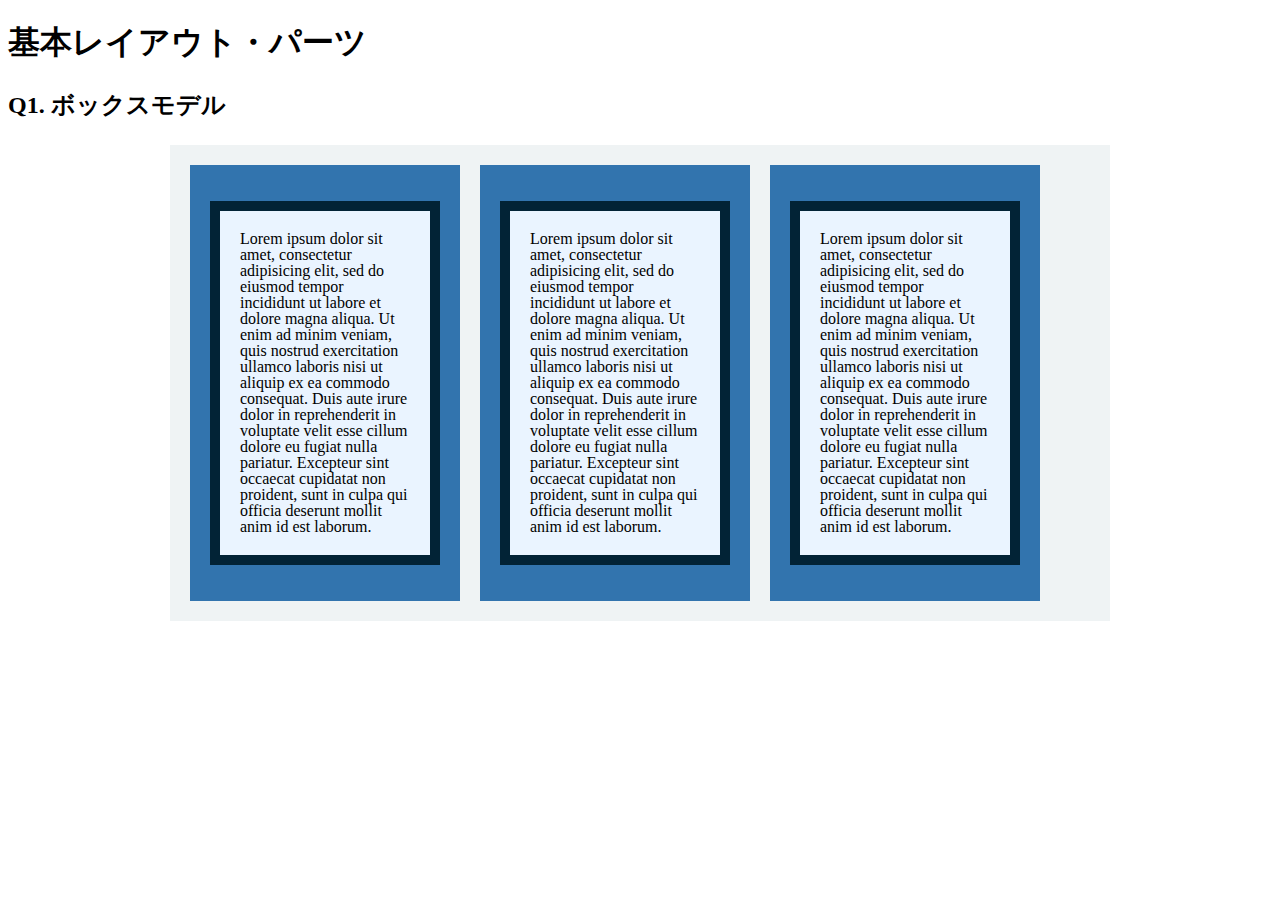
<file: layout_parts/q1/index.html>
<!DOCTYPE html>
<html>
  <head>
    <meta charset="utf-8">
    <meta http-equiv="X-UA-Compatible" content="IE=edge">
    <meta name="viewport" content="width=device-width, initial-scale=1.0, maximum-scale=1.0, user-scalable=no">
    <meta name="format-detection" content="telephone=no">
    <title>基本レイアウト・パーツ</title>
    <link rel="stylesheet" href="http://gizumo-inc.github.io/sample/front-lesson/layout_parts_new/assets/css/reset.css">
    <link rel="stylesheet" href="http://gizumo-inc.github.io/sample/front-lesson/layout_parts_new/assets/css/base.css">
    <link rel="stylesheet" href="css/style.css">
  </head>
  <body>
    <div class="wrapper">
      <h1 class="title">基本レイアウト・パーツ</h1>
      <h2 class="headline">
        <p class="headline__text">Q1. ボックスモデル</p>
      </h2>
      <div class="box">
        <!--
            このQ1のみ「answer」フォルダがあり、そこにQ1でのHTML/CSSの説明が書いてあります。
            その「index.html」をブラウザとテキストエディタで開き、参考にしてみてください。

             この問題はmarginとpaddingとborderをうまく使ってボックスを配置する問題です。
             レイアウトとしては、1つの大きなボックスの中に3つのボックスが横並びになっていて、
             さらにその3つのボックスの中にそれぞれ1つずつボックスが入っている形になっています。
             3つのボックスはfloatで横並びにしているので、clearfixでの解除も忘れないようにしてください。

             ■この問題で使う大事なプロパティ
             ・margin
             ・padding
             ・border
             ・float
        -->
        <!-- 回答はクラスq1の要素の中に書いてね -->
        <!-- すでについてるクラスにはstyleを指定しない。styleをつける場合は自分で新たにクラスをつけること -->
        <div class="q1 lg_box clearfix">
          <div class="sm_box">
              <p class="text_content">
                Lorem ipsum dolor sit amet, consectetur adipisicing elit, sed do eiusmod tempor incididunt ut labore et dolore magna aliqua. Ut enim ad minim veniam, quis nostrud exercitation ullamco laboris nisi ut aliquip ex ea commodo consequat. Duis aute irure dolor in reprehenderit in voluptate velit esse cillum dolore eu fugiat nulla pariatur. Excepteur sint occaecat cupidatat non proident, sunt in culpa qui officia deserunt mollit anim id est laborum.
              </p>
          </div>
          <div class="sm_box">
              <p class="text_content">
                Lorem ipsum dolor sit amet, consectetur adipisicing elit, sed do eiusmod tempor incididunt ut labore et dolore magna aliqua. Ut enim ad minim veniam, quis nostrud exercitation ullamco laboris nisi ut aliquip ex ea commodo consequat. Duis aute irure dolor in reprehenderit in voluptate velit esse cillum dolore eu fugiat nulla pariatur. Excepteur sint occaecat cupidatat non proident, sunt in culpa qui officia deserunt mollit anim id est laborum.
              </p>
          </div>
          <div class="sm_box">
              <p class="text_content">
                Lorem ipsum dolor sit amet, consectetur adipisicing elit, sed do eiusmod tempor incididunt ut labore et dolore magna aliqua. Ut enim ad minim veniam, quis nostrud exercitation ullamco laboris nisi ut aliquip ex ea commodo consequat. Duis aute irure dolor in reprehenderit in voluptate velit esse cillum dolore eu fugiat nulla pariatur. Excepteur sint occaecat cupidatat non proident, sunt in culpa qui officia deserunt mollit anim id est laborum.
              </p>
          </div>
        </div>
        <!-- 回答はクラスq1の要素の中に書いてね -->
      </div>
    </div>
  </body>
</html>
</file>
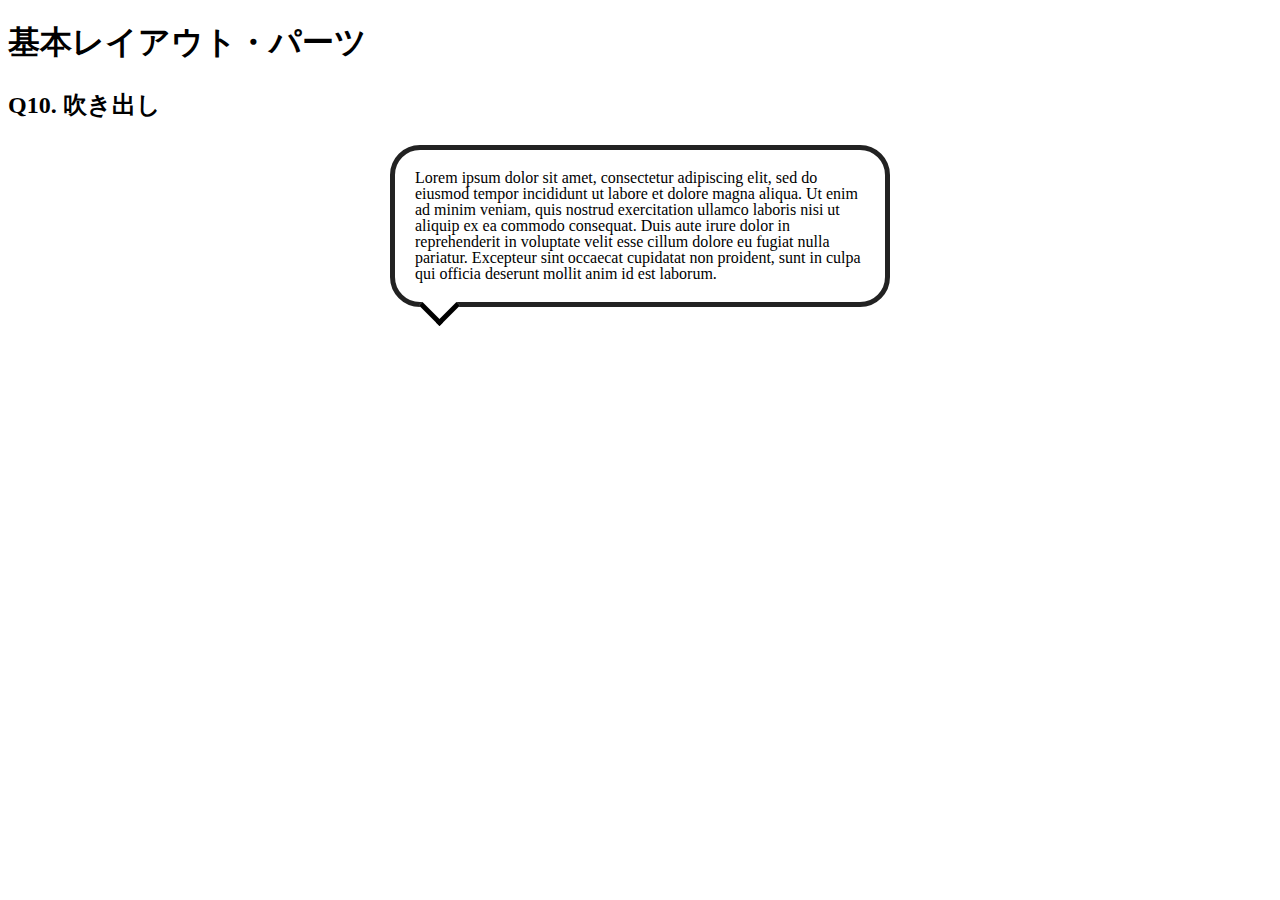
<file: layout_parts/q10/index.html>
<!DOCTYPE html>
<html>
  <head>
    <meta charset="utf-8">
    <meta http-equiv="X-UA-Compatible" content="IE=edge">
    <meta name="viewport" content="width=device-width, initial-scale=1.0, maximum-scale=1.0, user-scalable=no">
    <meta name="format-detection" content="telephone=no">
    <title>基本レイアウト・パーツ</title>
    <link rel="stylesheet" href="http://gizumo-inc.github.io/sample/front-lesson/layout_parts_new/assets/css/reset.css">
    <link rel="stylesheet" href="http://gizumo-inc.github.io/sample/front-lesson/layout_parts_new/assets/css/base.css">
    <link rel="stylesheet" href="css/style.css">
  </head>
  <body>
    <div class="wrapper">
      <h1 class="title">基本レイアウト・パーツ</h1>
      <h2 class="headline">
        <p class="headline__text">Q10. 吹き出し</p>
      </h2>
      <div class="box">
        <!--
             吹き出しというのもwebサイトにおいてよく使われるパーツです。
             これもCSSだけで実装することができますが、吹き出しの枠線の三角の部分がむずかしいかと思います。
             やり方は何通りかありますので、調べてみて自分なりの方法で再現してみてください。

             ■この問題で使う大事なプロパティ
             ・position

             ■この問題で使う大事な擬似要素
             ・:before
             ・:after
        -->
        <!-- 回答はクラスq10の要素の中に書いてね -->
        <!-- すでについてるクラスにはstyleを指定しない。styleをつける場合は自分で新たにクラスをつけること -->
        <div class="q10">
          <p class="comment">Lorem ipsum dolor sit amet, consectetur adipiscing elit, sed do eiusmod tempor incididunt ut labore et dolore magna aliqua. Ut enim ad minim veniam, quis nostrud exercitation ullamco laboris nisi ut aliquip ex ea commodo consequat. Duis aute irure dolor in reprehenderit in voluptate velit esse cillum dolore eu fugiat nulla pariatur. Excepteur sint occaecat cupidatat non proident, sunt in culpa qui officia deserunt mollit anim id est laborum.</p>
        </div>
        <!-- 回答はクラスq10の要素の中に書いてね -->
      </div>
    </div>
  </body>
</html>
</file>
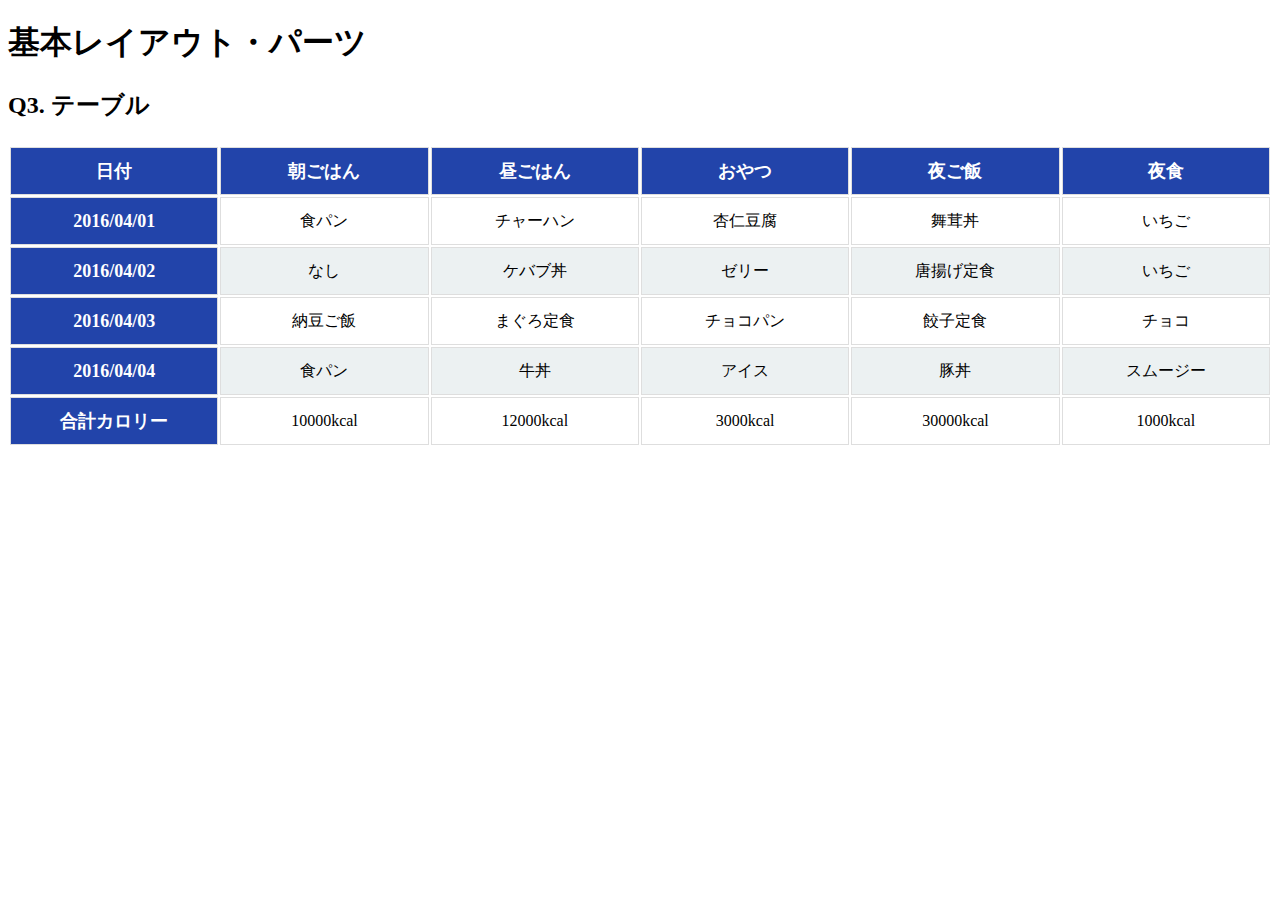
<file: layout_parts/q3/index.html>
<!DOCTYPE html>
<html>
  <head>
    <meta charset="utf-8">
    <meta http-equiv="X-UA-Compatible" content="IE=edge">
    <meta name="viewport" content="width=device-width, initial-scale=1.0, maximum-scale=1.0, user-scalable=no">
    <meta name="format-detection" content="telephone=no">
    <title>基本レイアウト・パーツ</title>
    <link rel="stylesheet" href="http://gizumo-inc.github.io/sample/front-lesson/layout_parts_new/assets/css/reset.css">
    <link rel="stylesheet" href="http://gizumo-inc.github.io/sample/front-lesson/layout_parts_new/assets/css/base.css">
    <link rel="stylesheet" href="css/style.css">
  </head>
  <body>
    <div class="wrapper">
      <h1 class="title">基本レイアウト・パーツ</h1>
      <h2 class="headline">
        <p class="headline__text">Q3. テーブル</p>
      </h2>
      <div class="box">
        <!--
             tableタグを使って表をつくってもらいます。
             tableタグ内では使っていいタグと使っていい順序というものが決まっています。
             それを検索しながら当てはめてください。

             背景色が青いセルのfont-sizeは18pxでline-heightが26pxです。
             それ以外のセルはfont-sizeが16pxでline-heightが22pxです。

             ■この問題で使う大事なプロパティ
             ・table-layout

             ■この問題で使う大事な擬似要素
             ・:nth-child
             ・:first-child
             ・:last-child

             ■必須ではないけど使えると便利な擬似要素
             ・:not
        -->
        <!-- 回答はクラスq3の要素の中に書いてね -->
        <!-- すでについてるクラスにはstyleを指定しない。styleをつける場合は自分で新たにクラスをつけること -->
        <div class="q3">
          <table class="main_tb">
            <tr>
              <th>日付</th>
              <th>朝ごはん</th>
              <th>昼ごはん</th>
              <th>おやつ</th>
              <th>夜ご飯</th>
              <th>夜食</th>
            </tr>
            <tr>
              <th>2016/04/01</th>
              <td>食パン</td>
              <td>チャーハン</td>
              <td>杏仁豆腐</td>
              <td>舞茸丼</td>
              <td>いちご</td>
            </tr>
            <tr>
              <th>2016/04/02</th>
              <td>なし</td>
              <td>ケバブ丼</td>
              <td>ゼリー</td>
              <td>唐揚げ定食</td>
              <td>いちご</td>
            </tr>
            <tr>
              <th>2016/04/03</th>
              <td>納豆ご飯</td>
              <td>まぐろ定食</td>
              <td>チョコパン</td>
              <td>餃子定食</td>
              <td>チョコ</td>
            </tr>
            <tr>
              <th>2016/04/04</th>
              <td>食パン</td>
              <td>牛丼</td>
              <td>アイス</td>
              <td>豚丼</td>
              <td>スムージー</td>
            </tr>
            <tr>
              <th>合計カロリー</th>
              <td>10000kcal</td>
              <td>12000kcal</td>
              <td>3000kcal</td>
              <td>30000kcal</td>
              <td>1000kcal</td>
            </tr>
          </table>
        </div>
        <!-- 回答はクラスq3の要素の中に書いてね -->
      </div>
    </div>
  </body>
</html>
</file>
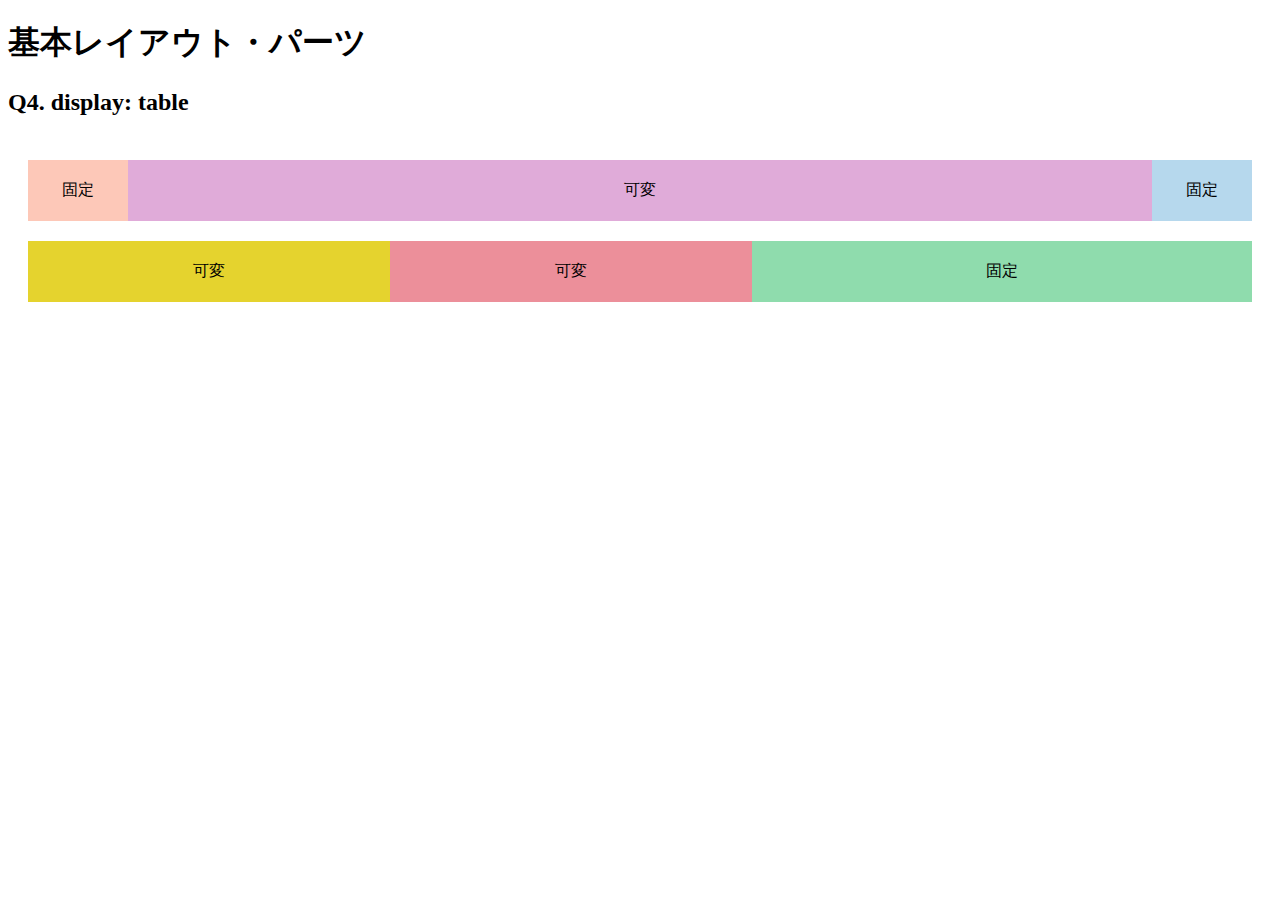
<file: layout_parts/q4/index.html>
<!DOCTYPE html>
<html>
  <head>
    <meta charset="utf-8">
    <meta http-equiv="X-UA-Compatible" content="IE=edge">
    <meta name="viewport" content="width=device-width, initial-scale=1.0, maximum-scale=1.0, user-scalable=no">
    <meta name="format-detection" content="telephone=no">
    <title>基本レイアウト・パーツ</title>
    <link rel="stylesheet" href="http://gizumo-inc.github.io/sample/front-lesson/layout_parts_new/assets/css/reset.css">
    <link rel="stylesheet" href="http://gizumo-inc.github.io/sample/front-lesson/layout_parts_new/assets/css/base.css">
    <link rel="stylesheet" href="css/style.css">
  </head>
  <body>
    <div class="wrapper">
      <h1 class="title">基本レイアウト・パーツ</h1>
      <h2 class="headline">
        <p class="headline__text">Q4. display: table</p>
      </h2>
      <div class="box">
        <!--
             Webサイトを作る際、「メインコンテンツはウィンドウの横幅に応じて伸縮するけれどサイドバーは常に固定値」といったようなレイアウトをすることが多々あります。
             そのようなときに、ウィンドウサイズに対して固定のものと可変のものを横に並べるやり方がわからないとレイアウトができません。
             display: tableを使うことで実現することができるのでやってみましょう。
             固定と書いてあるdivはウィンドウサイズが変わっても横幅が変化せず、可変と書いてあるdivはウィンドウサイズの変化に合わせて横幅が変化するようにスタイルをあてます。

             今回もHTMLは記述してあるので、新たにclassを付与してスタイルをあててください。
             .q4のdivにスタイルを当てる場合は、.q4に当てるのではなく新たにclassを付与してスタイルをあててください。

             ■この問題で使う大事なプロパティ
             ・display: table
             ・display: table-cell
        -->
        <!-- 回答はクラスq4の要素の中に書いてね -->
        <!-- すでについてるクラスにはstyleを指定しない。styleをつける場合は自分で新たにクラスをつけること -->
        <!-- 新たにタグは追加しなくてもできます。 -->
        <div class="q4 container">
          <div class="table">
            <div class="td_up_left tb_td">固定</div>
            <div class="td_up_center tb_td">可変</div>
            <div class="td_up_right tb_td">固定</div>
          </div>
          <div class="table">
            <div class="td_btm_left tb_td">可変</div>
            <div class="td_btm_center tb_td">可変</div>
            <div class="td_btm_right tb_td">固定</div>
          </div>
        </div>
        <!-- 回答はクラスq4の要素の中に書いてね -->
      </div>
    </div>
  </body>
</html>
</file>
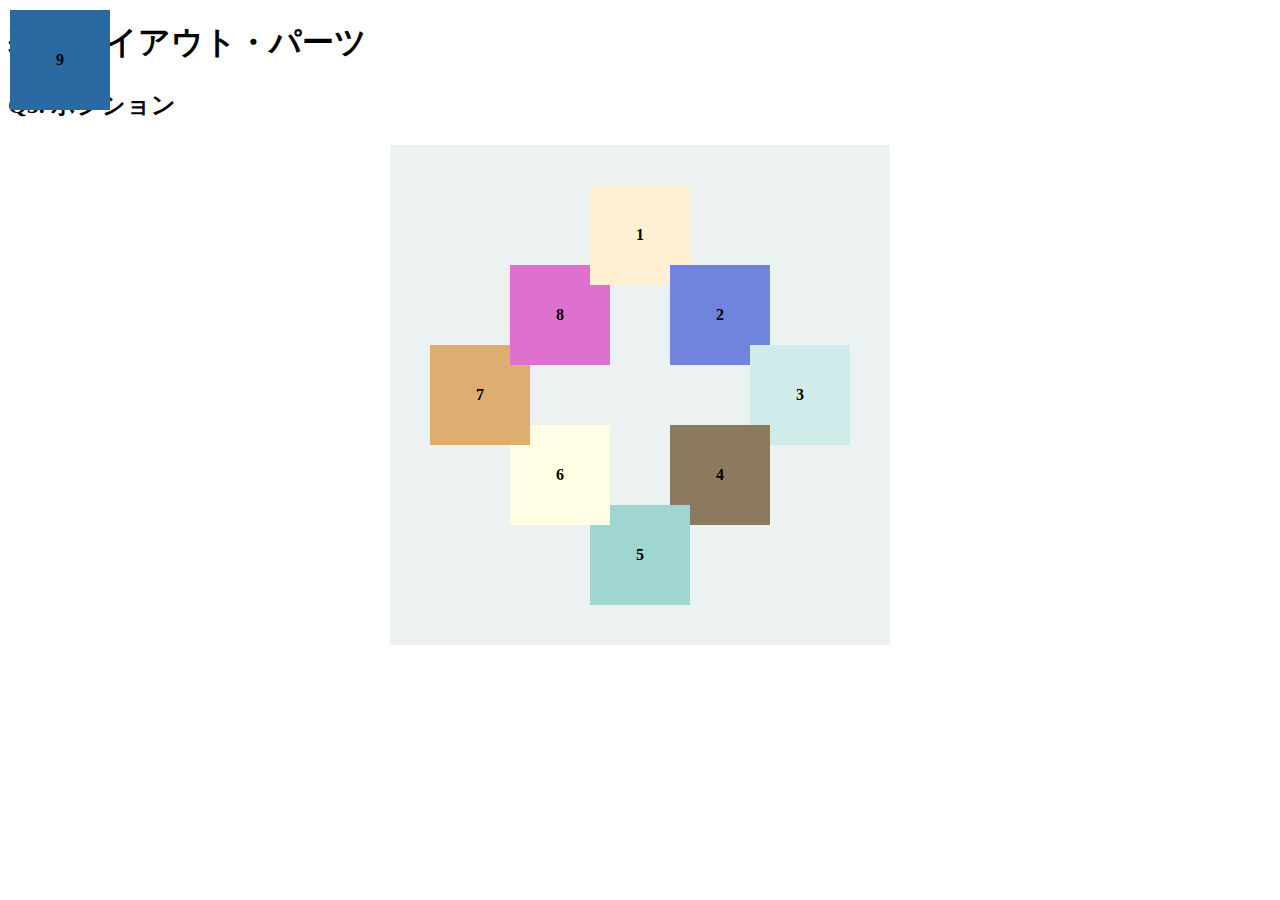
<file: layout_parts/q5/index.html>
<!DOCTYPE html>
<html>
  <head>
    <meta charset="utf-8">
    <meta http-equiv="X-UA-Compatible" content="IE=edge">
    <meta name="viewport" content="width=device-width, initial-scale=1.0, maximum-scale=1.0, user-scalable=no">
    <meta name="format-detection" content="telephone=no">
    <title>基本レイアウト・パーツ</title>
    <link rel="stylesheet" href="http://gizumo-inc.github.io/sample/front-lesson/layout_parts_new/assets/css/reset.css">
    <link rel="stylesheet" href="http://gizumo-inc.github.io/sample/front-lesson/layout_parts_new/assets/css/base.css">
    <link rel="stylesheet" href="css/style.css">
  </head>
  <body>
    <div class="wrapper">
      <h1 class="title">基本レイアウト・パーツ</h1>
      <h2 class="headline">
        <p class="headline__text">Q5. ポジション</p>
      </h2>
      <div class="box">
        <!--
             9個のボックスをきれいに配置しましょう。ボックスの重なり方(どれが上にあるのか)も意識してください。
             9番のボックスは常に(画面サイズに関わらず、スクロールに付随して)画面の左上に存在するように配置してください。

             ちなみにこの問題では、すでにHTMLは用意されています。
             ただ順序がばらばらになっているので、HTMLは変えずにCSSだけで正しい順序で配置してみてください。(classの付与は可)

             普通にやると1番のボックスが8番のボックスの下になってしまいます。
             下記にある「この問題で使う大事な擬似要素」のbefore or afterを使って、
             1番のボックスと同じ色、重なり部分と同じ大きさの要素を作ってpositionで配置しましょう。

             ■この問題で使う大事なプロパティ
             ・position
             ・z-index
             ■この問題で使う大事な擬似要素
             ・:before or :after
        -->
        <!-- 回答はクラスq5の要素の中に書いてね -->
        <!-- すでについてるクラスにはstyleを指定しない。styleをつける場合は自分で新たにクラスをつけること -->
        <!-- 新たにタグは追加しなくてもできます。 -->
        <div class="q5 container">
          <div class="sm_box box8">8</div>
          <div class="sm_box box5">5</div>
          <div class="sm_box box1">1</div>
          <div class="sm_box box7">7</div>
          <div class="sm_box box4">4</div>
          <div class="sm_box box6">6</div>
          <div class="sm_box box2">2</div>
          <div class="sm_box box3">3</div>
          <div class="sm_box box9">9</div>
        </div>
        <!-- 回答はクラスq5の要素の中に書いてね -->
      </div>
    </div>
  </body>
</html>
</file>
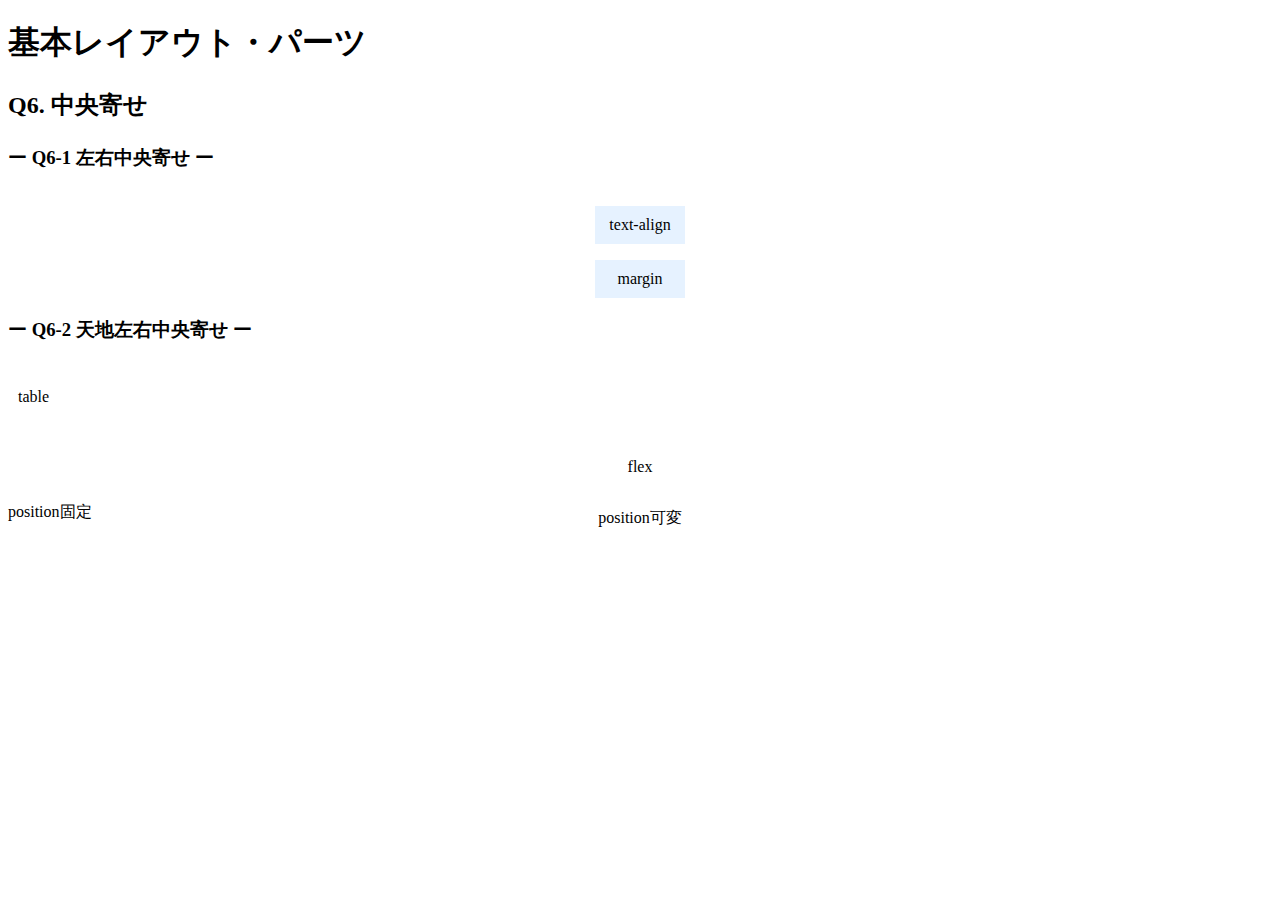
<file: layout_parts/q6/index.html>
<!DOCTYPE html>
<html>
  <head>
    <meta charset="utf-8">
    <meta http-equiv="X-UA-Compatible" content="IE=edge">
    <meta name="viewport" content="width=device-width, initial-scale=1.0, maximum-scale=1.0, user-scalable=no">
    <meta name="format-detection" content="telephone=no">
    <title>基本レイアウト・パーツ</title>
    <link rel="stylesheet" href="http://gizumo-inc.github.io/sample/front-lesson/layout_parts_new/assets/css/reset.css">
    <link rel="stylesheet" href="http://gizumo-inc.github.io/sample/front-lesson/layout_parts_new/assets/css/base.css">
    <link rel="stylesheet" href="css/style.css">
  </head>
  <body>
    <div class="wrapper">
      <h1 class="title">基本レイアウト・パーツ</h1>
      <h2 class="headline">
        <p class="headline__text">Q6. 中央寄せ</p>
      </h2>
      <div class="box">
        <!--
             左右の中央寄せや、天地(上下)の中央寄せというのはサイトを作っているとよく遭遇するレイアウトです。
             色々なやり方があるのですが、状況に応じて最適なものは違うので適切な配置の仕方ができるようになりましょう。
             この問題ではHTMLはすでに用意しているので、classを自分で付与してスタイルをあててください。
        -->
        <div class="box__inner">
          <h3 class="box__headline">
            <p class="box__headline__text">ー Q6-1 左右中央寄せ ー</p>
          </h3>
          <!--
               ブロック要素内のテキスト(or インライン要素)の左右中央寄せに関してはtext-align:centerを設定することで簡単にできます。
               ただ、ブロック要素そのものの左右中央寄せは少し工夫をしないとできません。
               大きく分けて2通りのやり方があるのですが、それが以下の問題の2つです。
               中央寄せするブロックの横幅が固定の場合は上の方法が、可変の場合は下の方法が向いています。
          -->
          <div class="q6 q6--horizontal">
            <!--
                 ■この問題で使う大事なプロパティ
                 ・display
                 ・text-align
            -->
            <!-- Q6-1の回答はここに書いてね -->
            <!-- 新たにタグは追加しなくてもできます。 -->
            <div class="q6__box">
              <div class="fix_box">
                <p class="tbox_left">text-align</p>
              </div>
            </div>
            <!-- Q6-1の回答はここに書いてね -->

            <!--
                 ■この問題で使う大事なプロパティ
                 ・margin
            -->
            <!-- Q6-1の回答はここに書いてね -->
            <!-- 新たにタグは追加しなくてもできます。 -->
            <div class="q6__box">
              <p class="tbox_right">margin</p>
            </div>
            <!-- Q6-1の回答はここに書いてね -->
          </div>
        </div>

        <div class="box__inner">
          <h3 class="box__headline">
            <p class="box__headline__text">ー Q6-2 天地左右中央寄せ ー</p>
          </h3>
          <!--
               ブロック要素の天地中央寄せは左右よりも難易度が高くなります。
               そして天地の中央寄せができる状態だと左右もできる状態に自然になっているため、今回は天地左右の中央寄せになります。
               やり方は大きくわけて3つあります。
               1番目の方法は少し前までよく使われていたやり方で全てのブラウザで表示ができますが、HTMLの記述が冗長になってしまいます。
               2番目の方法は最新の記述で、とても簡単に書くことができますが、少し古いブラウザだと対応していません。
               3番目の方法もよく使われますが、これも少し古いブラウザだと対応していません。

               この問題もHTMLが用意されているのでclassを付与してスタイルをあててください。すでにふられているclassにスタイルをあてることはせず、新規でclassを作ってください。
          -->
          <!--
               ■この問題で使う大事なプロパティ
               ・display: table
               ・display: table-cell
               ・display: inline-block
               ・vertical-align
          -->
          <!-- Q6-2の回答はここに書いてね -->
          <!-- すでについてるクラスにはstyleを指定しない。styleをつける場合は自分で新たにクラスをつけること -->
          <!-- 新たにタグは追加しなくてもできます。 -->
          <div class="q6 q6--around table_lgbox">
            <div class="table_box">
              <p class="table_text">table</p>
            </div>
          </div>
          <!-- Q6-2の回答はここに書いてね -->
          <!--
               ■この問題で使う大事なプロパティ
               ・display: flex
               ・align-items
               ・justify-content
          -->
          <!-- Q6-2の回答はここに書いてね -->
          <!-- すでについてるクラスにはstyleを指定しない。styleをつける場合は自分で新たにクラスをつけること -->
          <!-- 新たにタグは追加しなくてもできます。 -->
          <div class="q6 q6--around flex_box">
            <p class="flex_text">flex</p>
          </div>
          <!-- Q6-2の回答はここに書いてね -->
          <div class="q6 q6--position">
            <!--
                 中央寄せする要素のサイズが固定のとき

                 ■この問題で使う大事なプロパティ
                 ・position
                 ・margin
            -->
            <!-- Q6-2の回答はここに書いてね -->
            <!-- すでについてるクラスにはstyleを指定しない。styleをつける場合は自分で新たにクラスをつけること -->
            <!-- 新たにタグは追加しなくてもできます。 -->
            <div class="q6__box is-stable position_box_const">
              <p class="q6__box__inner position_text_const">position固定</p>
            </div>
            <!-- Q6-2の回答はここに書いてね -->
            <!--
                 中央寄せする要素のサイズが可変のとき

                 ■この問題で使う大事なプロパティ
                 ・position
                 ・transform
            -->
            <!-- Q6-2の回答はここに書いてね -->
            <!-- すでについてるクラスにはstyleを指定しない。styleをつける場合は自分で新たにクラスをつけること -->
            <!-- 新たにタグは追加しなくてもできます。 -->
            <div class="q6__box is-flexible position_box_var">
              <p class="q6__box__inner position_text_var">position可変</p>
            </div>
            <!-- Q6-2の回答はここに書いてね -->
          </div>
        </div>
      </div>
    </div>
  </body>
</html>
</file>
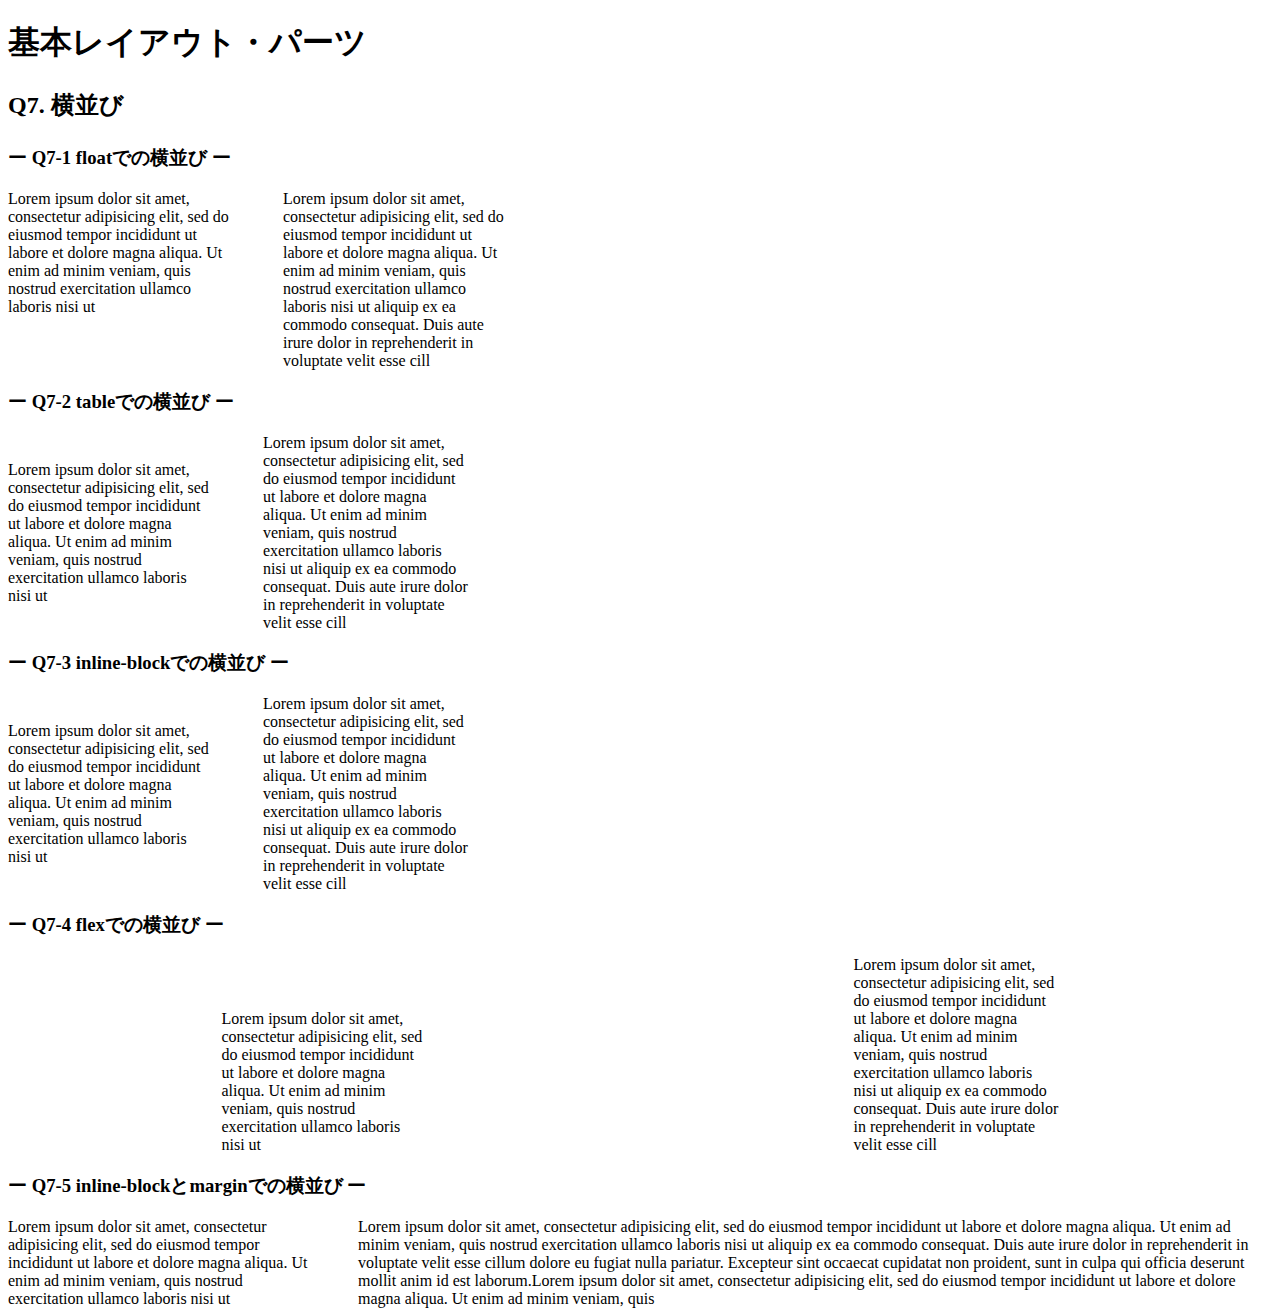
<file: layout_parts/q7/index.html>
<!DOCTYPE html>
<html>
  <head>
    <meta charset="utf-8">
    <meta http-equiv="X-UA-Compatible" content="IE=edge">
    <meta name="viewport" content="width=device-width, initial-scale=1.0, maximum-scale=1.0, user-scalable=no">
    <meta name="format-detection" content="telephone=no">
    <title>基本レイアウト・パーツ</title>
    <link rel="stylesheet" href="http://gizumo-inc.github.io/sample/front-lesson/layout_parts_new/assets/css/reset.css">
    <link rel="stylesheet" href="http://gizumo-inc.github.io/sample/front-lesson/layout_parts_new/assets/css/base.css">
    <link rel="stylesheet" href="css/style.css">
  </head>
  <body>
    <div class="wrapper">
      <h1 class="title">基本レイアウト・パーツ</h1>
      <h2 class="headline">
        <p class="headline__text">Q7. 横並び</p>
      </h2>
      <div class="box">
        <!--
             要素を横並びにするというのは、高頻出のレイアウトです。
             色々なやり方があるのですが、状況に応じて最適なものは違うので適切な配置の仕方ができるようになりましょう。
             この問題ではHTMLはすでに用意しているので、classを自分で付与してスタイルをあててください。
        -->
        <div class="box__inner">
          <h3 class="box__headline">
            <p class="box__headline__text">ー Q7-1 floatでの横並び ー</p>
          </h3>
          <!--
               ■この問題で使う大事なプロパティ
               ・float
          -->
          <!-- Q7の回答はここに書いてね -->
          <!-- すでについてるクラスにはstyleを指定しない。styleをつける場合は自分で新たにクラスをつけること -->
          <!-- 新たにタグは追加しなくてもできます。 -->
          <div class="q7 q7--float">
            <div class="q7__inner claerfix">
              <div class="q7__box box_q7-1">
                Lorem ipsum dolor sit amet, consectetur adipisicing elit, sed do eiusmod tempor incididunt ut labore et dolore magna aliqua. Ut enim ad minim veniam, quis nostrud exercitation ullamco laboris nisi ut
              </div>
              <div class="q7__box box_q7-1">
                Lorem ipsum dolor sit amet, consectetur adipisicing elit, sed do eiusmod tempor incididunt ut labore et dolore magna aliqua. Ut enim ad minim veniam, quis nostrud exercitation ullamco laboris nisi ut aliquip ex ea commodo consequat. Duis aute irure dolor in reprehenderit in voluptate velit esse cill
              </div>
            </div>
          </div>
          <!-- Q7の回答はここに書いてね -->
        </div>

        <div class="box__inner">
          <h3 class="box__headline">
            <p class="box__headline__text">ー Q7-2 tableでの横並び ー</p>
          </h3>
          <!--
               少しクセのある横並び方法です。

               ■この問題で使う大事なプロパティ
               ・display: table
               ・display: table-cell
          -->
          <!-- Q7の回答はここに書いてね -->
          <!-- すでについてるクラスにはstyleを指定しない。styleをつける場合は自分で新たにクラスをつけること -->
          <!-- 新たにタグは追加しなくてもできます。 -->
          <div class="q7 q7--table">
            <div class="q7__inner box_q7-2">
              <div class="q7__box left_box_q7-2">
                <div class="q7__box__text">
                  Lorem ipsum dolor sit amet, consectetur adipisicing elit, sed do eiusmod tempor incididunt ut labore et dolore magna aliqua. Ut enim ad minim veniam, quis nostrud exercitation ullamco laboris nisi ut
                </div>
              </div>
              <div class="q7__box right_box_q7-2">
                <div class="q7__box__text">
                  Lorem ipsum dolor sit amet, consectetur adipisicing elit, sed do eiusmod tempor incididunt ut labore et dolore magna aliqua. Ut enim ad minim veniam, quis nostrud exercitation ullamco laboris nisi ut aliquip ex ea commodo consequat. Duis aute irure dolor in reprehenderit in voluptate velit esse cill
                </div>
              </div>
            </div>
          </div>
          <!-- Q7の回答はここに書いてね -->
        </div>

        <div class="box__inner">
          <h3 class="box__headline">
            <p class="box__headline__text">ー Q7-3 inline-blockでの横並び ー</p>
          </h3>
          <!--
               ■この問題で使う大事なプロパティ
               ・display: inline-block
          -->
          <!-- Q7の回答はここに書いてね -->
          <!-- すでについてるクラスにはstyleを指定しない。styleをつける場合は自分で新たにクラスをつけること -->
          <!-- 新たにタグは追加しなくてもできます。 -->
          <div class="q7 q7--inlineblock">
            <div class="q7__inner">
              <div class="q7__box box_q7-3">
                Lorem ipsum dolor sit amet, consectetur adipisicing elit, sed do eiusmod tempor incididunt ut labore et dolore magna aliqua. Ut enim ad minim veniam, quis nostrud exercitation ullamco laboris nisi ut
              </div><div class="q7__box box_q7-3 right_box_q7-3">
                Lorem ipsum dolor sit amet, consectetur adipisicing elit, sed do eiusmod tempor incididunt ut labore et dolore magna aliqua. Ut enim ad minim veniam, quis nostrud exercitation ullamco laboris nisi ut aliquip ex ea commodo consequat. Duis aute irure dolor in reprehenderit in voluptate velit esse cill
              </div>
            </div>
          </div>
          <!-- Q7の回答はここに書いてね -->
        </div>

        <div class="box__inner">
          <h3 class="box__headline">
            <p class="box__headline__text">ー Q7-4 flexでの横並び ー</p>
          </h3>
          <!--
               簡単に横並びが可能、かつ様々なアレンジが可能ですが、
               少し古いブラウザには対応してないので、他のものもしっかりと覚えるようにしましょう。

               ■この問題で使う大事なプロパティ
               ・flex
          -->
          <!-- Q7の回答はここに書いてね -->
          <!-- すでについてるクラスにはstyleを指定しない。styleをつける場合は自分で新たにクラスをつけること -->
          <!-- 新たにタグは追加しなくてもできます。 -->
          <div class="q7 q7--flex">
            <div class="q7__inner lgbox_q7-4">
              <div class="q7__box box_q7-4">
                Lorem ipsum dolor sit amet, consectetur adipisicing elit, sed do eiusmod tempor incididunt ut labore et dolore magna aliqua. Ut enim ad minim veniam, quis nostrud exercitation ullamco laboris nisi ut
              </div>
              <div class="q7__box box_q7-4">
                Lorem ipsum dolor sit amet, consectetur adipisicing elit, sed do eiusmod tempor incididunt ut labore et dolore magna aliqua. Ut enim ad minim veniam, quis nostrud exercitation ullamco laboris nisi ut aliquip ex ea commodo consequat. Duis aute irure dolor in reprehenderit in voluptate velit esse cill
              </div>
            </div>
          </div>
          <!-- Q7の回答はここに書いてね -->
        </div>

        <div class="box__inner">
          <h3 class="box__headline">
            <p class="box__headline__text">ー Q7-5 inline-blockとmarginでの横並び ー</p>
          </h3>
          <!--
               上記でやったdisplay: inline-block;での横並び方法の派生です。
               この方法を使うと固定幅 + 可変幅のレイアウトで横並びが可能です。
               ネガティブマージン（例：margin-left: -200px;）を使用します。

               ただ方法はいくつかあるので、固定幅 + 可変幅になっていれば問題ないです。

               ■この問題で使う大事なプロパティ
               ・display: inline-block
               ・margin, padding
          -->
          <!-- Q7の回答はここに書いてね -->
          <!-- すでについてるクラスにはstyleを指定しない。styleをつける場合は自分で新たにクラスをつけること -->
          <!-- 新たにタグは追加しなくてもできます。 -->
          <div class="q7 q7--margin">
            <div class="q7__inner is-full">
              <div class="q7__box const_box">
                <div class="q7__box__text">
                  Lorem ipsum dolor sit amet, consectetur adipisicing elit, sed do eiusmod tempor incididunt ut labore et dolore magna aliqua. Ut enim ad minim veniam, quis nostrud exercitation ullamco laboris nisi ut
                </div>
              </div><div class="q7__box var_box">
                <div class="q7__box__text">
                  Lorem ipsum dolor sit amet, consectetur adipisicing elit, sed do eiusmod tempor incididunt ut labore et dolore magna aliqua. Ut enim ad minim veniam, quis nostrud exercitation ullamco laboris nisi ut aliquip ex ea commodo consequat. Duis aute irure dolor in reprehenderit in voluptate velit esse cillum dolore eu fugiat nulla pariatur. Excepteur sint occaecat cupidatat non proident, sunt in culpa qui officia deserunt mollit anim id est laborum.Lorem ipsum dolor sit amet, consectetur adipisicing elit, sed do eiusmod tempor incididunt ut labore et dolore magna aliqua. Ut enim ad minim veniam, quis
                </div>
              </div>
            </div>
          </div>
          <!-- Q7の回答はここに書いてね -->
        </div>
      </div>
    </div>
  </body>
</html>
</file>
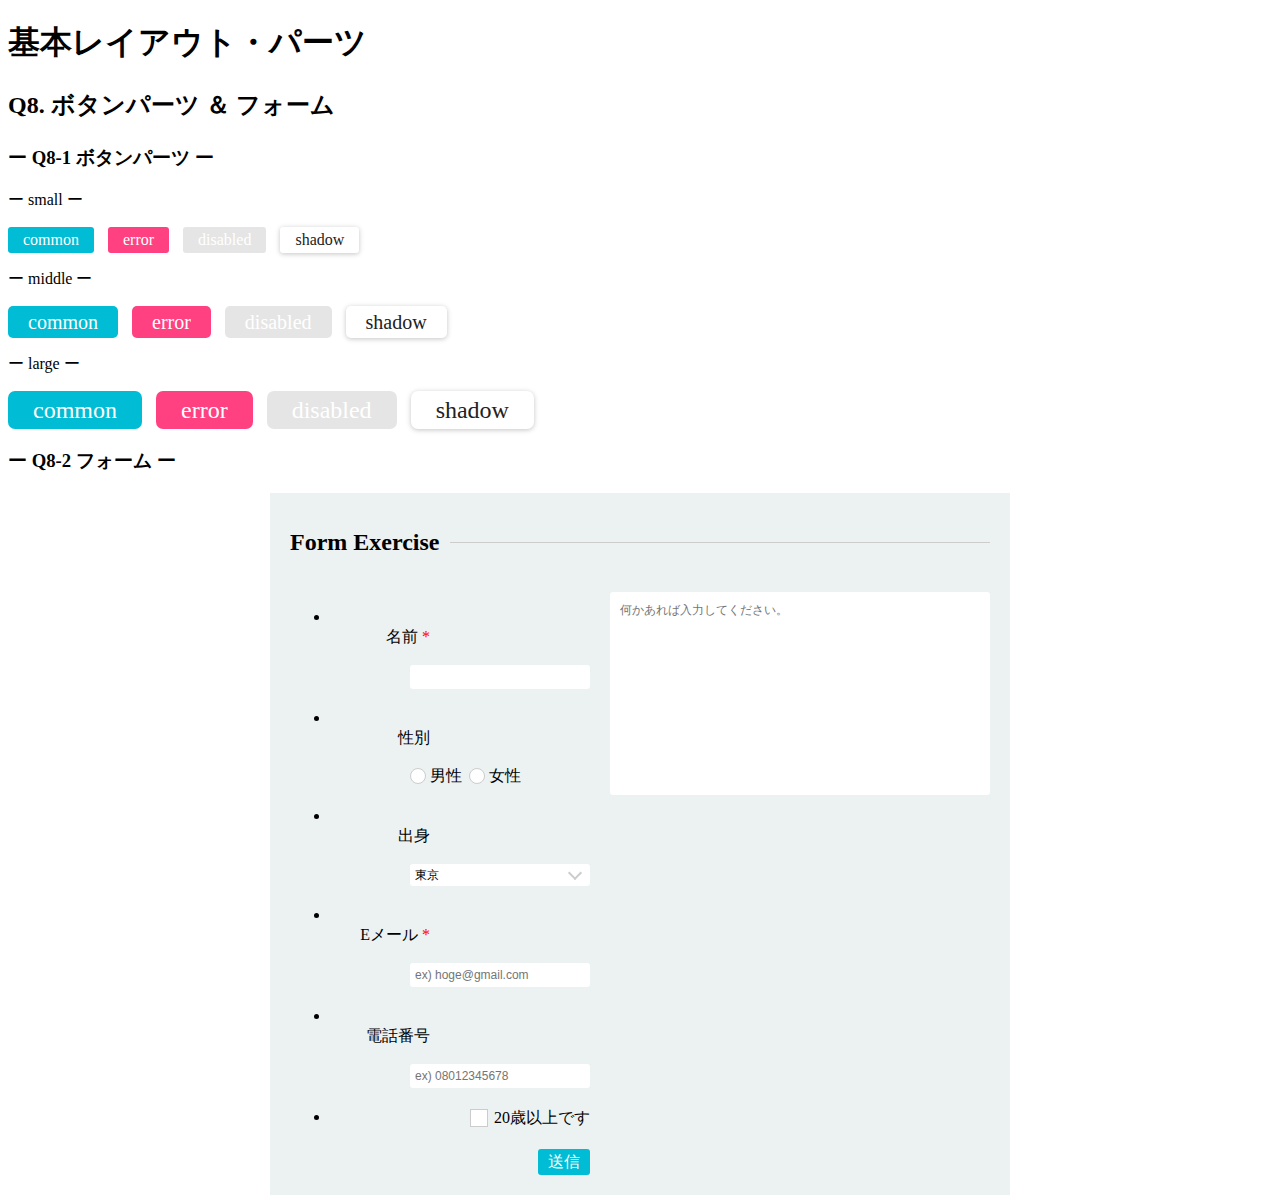
<file: layout_parts/q8/index.html>
<!DOCTYPE html>
<html>
  <head>
    <meta charset="utf-8">
    <meta http-equiv="X-UA-Compatible" content="IE=edge">
    <meta name="viewport" content="width=device-width, initial-scale=1.0, maximum-scale=1.0, user-scalable=no">
    <meta name="format-detection" content="telephone=no">
    <title>基本レイアウト・パーツ</title>
    <link rel="stylesheet" href="http://gizumo-inc.github.io/sample/front-lesson/layout_parts_new/assets/css/reset.css">
    <link rel="stylesheet" href="http://gizumo-inc.github.io/sample/front-lesson/layout_parts_new/assets/css/base.css">
    <link rel="stylesheet" href="css/style.css">
  </head>
  <body>
    <div class="wrapper">
      <h1 class="title">基本レイアウト・パーツ</h1>
      <h2 class="headline">
        <p class="headline__text">Q8. ボタンパーツ ＆ フォーム</p>
      </h2>
      <div class="box">
        <div class="box__inner">
          <h3 class="box__headline">
            <p class="box__headline__text">ー Q8-1 ボタンパーツ ー</p>
          </h3>
          <!--
               この問題は特に難しいプロパティは使いませんので、普通にやれば簡単にボタンを作ることができます。
               ただ、意識していただきたいのは、classを適切にふることで共通化できるスタイルは共通化してしまうということです。
               この問題もHTMLはすでに記述してありますので、ボタンのdivにclassを付与してスタイルを当ててください。
               .q8--btnにfont-sizeを0として指定してあるので必ずボタン部分でfont-sizeを指定してください。
          -->
          <!-- 回答はここに書いてね -->
          <!-- すでについてるクラスにはstyleを指定しない。styleをつける場合は自分で新たにクラスをつけること -->
          <!-- 新たにタグは追加しなくてもできます。 -->
          <div class="q8 q8--btn">
            <p class="q8__title">ー small ー</p>
            <div class="btn sm_btn common">common</div>
            <div class="btn sm_btn error">error</div>
            <div class="btn sm_btn disabled">disabled</div>
            <div class="btn sm_btn shadow">shadow</div>
          </div>

          <div class="q8 q8--btn">
            <p class="q8__title">ー middle ー</p>
            <div class="btn md_btn common">common</div>
            <div class="btn md_btn error">error</div>
            <div class="btn md_btn disabled">disabled</div>
            <div class="btn md_btn shadow">shadow</div>
          </div>

          <div class="q8 q8--btn">
            <p class="q8__title">ー large ー</p>
            <div class="btn lg_btn common">common</div>
            <div class="btn lg_btn error">error</div>
            <div class="btn lg_btn disabled">disabled</div>
            <div class="btn lg_btn shadow">shadow</div>
          </div>
          <!-- 回答はここに書いてね -->
        </div>

        <div class="box__inner">
          <h3 class="box__headline">
            <p class="box__headline__text">ー Q8-2 フォーム ー</p>
          </h3>
          <!--
               Webサイトを作る際、コンタクトフォームを実装する機会がとても多くあります。
               ここで使われるタグは一般的にはデザインするのが難しいと言われていますが、それをやらないといけない状況は結構多いです。（簡単リセットされない、:focusや:activeを使う）
               まずは元々タグにあてられているスタイルを解除して、フラットな状態にしてからスタイルを当てていくことが大事です。

               特にradioとcheckboxのチェックのスタイルが難しいと思います。
               やり方として、既存のチェックは使わずに擬似要素でチェックのフィールドを再現します。:checkedを使えばチェックされているかどうかでスタイルを変えることができるので、これをうまく使いましょう。cssでは+（隣接セレクタ）というものも使わなくてはなりませんので、調べてみましょう。
               また、一番下のボタンはbuttonタグを使って実装しましょう。（<input type="submit">を使って実装することも可能です）

               この課題では、実際にユーザーが入力した値を送れる状態まで作っていただきます。answerの方で確認していただきたいのですが、全ての入力フォームを適当に記述してsubmitボタンを押してみてください。URL欄の最後に「?name=...」という感じの文字列が追加されているのがわかると思います。（その?以降のものをパラメーターと呼びます。複数ある場合は?◯◯=□□&△△=××のように&繋ぎになります。◯◯や△△の部分はinputタグやselectタグのname属性が入ります。）
               これが、入力した値を送信できている状態です。本来ではこの値をサーバーサイドで受け取ってフォームの処理をするのですが、今回はHTMLを使って送信するまでをやってもらいます。
               answerで入力した値を自分で作ったフォームに全く同じように入力した場合、URLが全く同じように変わる状態にしてください。（formのaction属性やmethod属性が関係してきます）
               また赤の*(アスタリスク)の部分は必須項目です。必須項目を空にしたまま送信しようとするとアラートが表示される処理も再現しましょう。

               また、この問題はレイアウトが複雑なため、サイズや色の確認のためにデベロッパーツールを見ても構いません。
               ただ全ての答えを見るといったことはしないようにしましょう。

               ■この問題で使う大事なhtml要素
               ・label
               ・form
               ・input(type="text")
               ・input(type="radio")
               ・input(type="checkbox")
               ・textarea
               ・select
               ・button (inputも可能)
               ■この問題で使う大事なプロパティ
               ・appearance(-webkit-appearance)
               ・outline
               ■この問題で使う大事な擬似要素
               ・:checked
               ・:focus
               ・:active
               ・:before
               ・:after
          -->
          <!-- 回答はここに書いてね -->
          <!-- すでについてるクラスにはstyleを指定しない。styleを付ける場合は自分で新たにクラスをつけること -->
          <div class="q8">
            <form class="container" action="index.html" method="get">
              <div class="form_title">
                <h1>Form Exercise</h1>
              </div>
              <div class="clearfix">
                <div class="main_item">
                  <div class="upper_ietm">
                    <ul class="input_lists">
                      <li class="clearfix list_item">
                        <p class="list_title must_item">
                          名前
                        </p>
                        <div class="item_content">
                          <input class="text_box" type="text" name="name" required>
                        </div>
                      </li>
                      <li class="clearfix list_item">
                        <p class="list_title">
                          性別
                        </p>
                        <div class="item_content">
                          <label class="gender_label">
                            <input class="gender" type="radio" name="gender" value="male">
                            <span class="radio_text">男性</span>
                          </label>
                          <label class="gender_label">
                            <input class="gender" type="radio" name="gender" value="female">
                            <span class="radio_text">女性</span>
                          </label>
                        </div>
                      </li>
                      <li class="clearfix list_item">
                        <p class="list_title">
                          出身
                        </p>
                        <div class="item_content select_triangle">
                          <select class="selectbox" name="hometown">
                            <option value="tokyo">東京</option>
                            <option value="saitama">埼玉</option>
                            <option value="chiba">千葉</option>
                            <option value="kanagawa">神奈川</option>
                          </select>
                        </div>
                      </li>
                      <li class="clearfix list_item">
                        <p class="list_title must_item">
                          Eメール
                        </p>
                        <div class="item_content">
                          <input class="text_box" type="email" name="email" placeholder="ex) hoge@gmail.com" required>
                        </div>
                      </li>
                      <li class="clearfix list_item">
                        <p class="list_title">
                          電話番号
                        </p>
                        <div class="item_content">
                          <input class="text_box" type="tel" name="tel" placeholder="ex) 08012345678">
                        </div>
                      </li>
                      <li class="clearfix list_item">
                        <div class="item_content">
                          <input id="twenty_check" class="checkbox" type="checkbox" name="twenty" value="true">
                          <label class="twenty_label" for="twenty_check">20歳以上です</label>
                        </div>
                      </li>
                    </ul>
                  </div>
                  <div class="bottom_item">
                    <button class="btn sm_btn common form_btn" type="submit">送信</button>
                  </div>
                </div>
                <div class="side_item">
                <textarea class="message" name="message" placeholder="何かあれば入力してください。"></textarea>
              </div>
              </div>
            </form>
          </div>
          <!-- 回答はここに書いてね -->
        </div>
      </div>
    </div>
  </body>
</html>
</file>
<file: layout_parts/q1/css/style.css>
@charset "UTF-8";

/* 回答はここに書いてね */
.clearfix:after {
  display: block;
  content: "";
  clear: both;
}

.lg_box {
  width: 900px;
  background-color: #eff3f4;
  margin: 0 auto;
  padding: 20px;
}

.sm_box {
  background-color: #3274ae;
  float: left;
  padding: 20px;
  margin-left: 20px;
}

.sm_box:first-child {
  margin-left: 0;
}

.text_content {
  font-size: 16px;
  line-height: 16px;
  border: solid 10px #022336;
  background-color: #eaf4ff;
  padding: 20px;
  width: 170px;
}
/* 回答はここに書いてね */
</file>
<file: layout_parts/q10/css/style.css>
@charset "UTF-8";

/* 回答はここに書いてね */
.comment {
  box-sizing: border-box;
  margin: 0 auto;
  width: 500px;
  padding: 20px;
  border: solid 5px #222;
  border-radius: 30px;
  font-size: 16px;
  line-height: 16px;
  position: relative;
}

.comment:after {
  content: "";
  position: absolute;
  bottom: -18px;
  left: 30px;
  height: 24px;
  width: 24px;
  background-color: #fff;
  border-right: solid 5px #000;
  border-bottom: solid 5px #000;
  transform: rotate(45deg);
}
/* 回答はここに書いてね */
</file>
<file: layout_parts/q3/css/style.css>
@charset "UTF-8";

/* 回答はここに書いてね */

.main_tb {
  width: 100%;
  text-align: center;
  margin: 0 auto;
  table-layout: fixed;
}

.main_tb td, .main_tb th {
  border: solid #dedede 1px;
  padding: 10px 0;
  line-height: 26px;
  vertical-align: middle;
}

.main_tb th {
  background-color: #2244aa;
  color: white;
  font-size: 18px;
}

.main_tb tr:last-child {
  border-top: dashed #000 2px;
}

.main_tb tr:nth-child(odd) {
  background-color: #ecf1f2;
}

/* 回答はここに書いてね */
</file>
<file: layout_parts/q4/css/style.css>
@charset "UTF-8";

/* 回答はここに書いてね */

* {
  box-sizing: border-box;
}

.container {
  padding: 20px;
}

.table {
  display: table;
  text-align: center;
  width: 100%;
}

.table:first-child {
  margin-bottom: 20px;
}

.tb_td {
  display: table-cell;
  padding: 20px;
}

.td_up_left {
  background-color: #fdc8b8;
  width: 100px;
}

.td_up_center {
  background-color: #e0abd9;
  width: auto;
}

.td_up_right {
  background-color: #b6d8ed;
  width: 100px;
}

.td_btm_left {
  background-color: #e5d32e;
  width: auto;
}

.td_btm_center {
  background-color: #ec8f9a;
  width: auto;
}

.td_btm_right {
  background-color: #8fdcad;
  width: 500px;
}
/* 回答はここに書いてね */
</file>
<file: layout_parts/q5/css/style.css>
@charset "UTF-8";

/* 回答はここに書いてね */
.container {
  background-color: #ecf1f2;
  height: 500px;
  width: 500px;
  position: relative;
  margin: 0 auto;
}

.sm_box {
  height: 100px;
  width: 100px;
  font-weight: bold;
  text-align: center;
  vertical-align: middle;
  line-height: 100px;
  position: absolute;
}

.box1 {
  background-color: #ffefd3;
  top: 40px;
  left: 200px;
  z-index: 1;
}

.box2 {
  background-color: #7084de;
  top: 120px;
  left: 280px;
  z-index: 2;
}

.box3 {
  background-color: #d0ecea;
  top: 200px;
  left: 360px;
  z-index: 3;
}

.box4 {
  background-color: #8b7a5e;
  top: 280px;
  left: 280px;
  z-index: 4;
}

.box5 {
  background-color: #9fd6d2;
  top: 360px;
  left: 200px;
  z-index: 5;
}

.box6 {
  background-color: #fffee4;
  top: 280px;
  left: 120px;
  z-index: 6;
}

.box7 {
  background-color: #deae70;
  top: 200px;
  left: 40px;
  z-index: 7;
}

.box8 {
  background-color: #de70cf;
  top: 120px;
  left: 120px;
  z-index: 8;
}

.box8::after {
  content: "";
  position: absolute;
  height: 20px;
  width: 20px;
  top: 0;
  left: 80%;
  background-color: #ffefd3;
}

.box9 {
  background-color: #2b69a3;
  position: fixed;
  top: 10px;
  left: 10px;
}

/* 回答はここに書いてね */
</file>
<file: layout_parts/q6/css/style.css>
@charset "UTF-8";

/* 回答はここに書いてね */
.fix_box {
  text-align: center;
}

.tbox_left {
  padding: 10px 0;
  width: 90px;
  background-color: #e6f2ff;
  display: inline-block;
}

.tbox_right {
  padding: 10px 0;
  background-color: #e6f2ff;
  text-align: center;
  width: 90px;
  margin: 0 auto;
}

.table_lgbox {
  display: table;
}

.table_box {
  display: table-cell;
  vertical-align: middle;
  text-align: center;
}

.table_text {
  background-color: #fff;
  padding: 10px;
  display: inline-block;
}

.flex_box {
  display: flex;
  justify-content: center;
  align-items: center;
}

.flex_text {
  padding: 10px;
  background-color: #fff;
}

.position_box_const {
  position: relative;
}

.position_text_const {
  position: absolute;
  top: 0;
  bottom: 0;
  right: 0;
  left: 0;
  margin: auto;
}

.position_box_var {
  position: relative;
}

.position_text_var {
  position: absolute;
  top: 50%;
  left: 50%;
  transform: translate(-50%, -50%);
}
/* 回答はここに書いてね */
</file>
<file: layout_parts/q7/css/style.css>
@charset "UTF-8";

/* 回答はここに書いてね */
/* Q7-1 */
.claerfix:after {
  content: "";
  display: block;
  clear: both;
}

.box_q7-1 {
  width: 225px;
  font-size: 16px;
  box-sizing: border-box;
  margin-left: 50px;
  float: left;
}

.box_q7-1:first-child {
  margin-left: 0;
}

/* Q7-2 */
.box_q7-2 {
  display: table;
  font-size: 16px;
}

.left_box_q7-2 {
  display: table-cell;
  width: 205px;
  vertical-align: middle;
}

.right_box_q7-2 {
  display: table-cell;
  width: 205px;
  padding-left: 50px;
}

/* Q7-3 */
.box_q7-3 {
  display: inline-block;
  font-size: 16px;
  width: 205px;
  vertical-align: middle;
}

.right_box_q7-3 {
  margin-left: 50px;
}

/* Q7-4 */
.lgbox_q7-4 {
  display: flex;
  align-items: flex-end;
  justify-content: space-around;
}

.box_q7-4 {
  width: 205px
}

/* Q7-4 */
.const_box {
  display: inline-block;
  width: 300px;
  vertical-align: top;
}

.var_box {
  display: inline-block;
  padding-left: 350px;
  margin-left: -300px;
  box-sizing: border-box;
  width: 100%;
  vertical-align: top;
}
/* 回答はここに書いてね */
</file>
<file: layout_parts/q8/css/style.css>
@charset "UTF-8";

/* 回答はここに書いてね */

/* Q8-1 */
.btn {
  display: inline-block;
  margin-left: 10px;
  cursor: pointer;
}

.sm_btn {
  border-radius: 3px;
  font-size: 16px;
  padding: 0 15px;
  line-height: 26px;
}

.md_btn {
  border-radius: 5px;
  font-size: 20px;
  padding: 0 20px;
  line-height: 32px;
}

.lg_btn {
  border-radius: 7px;
  font-size: 24px;
  padding: 0 25px;
  line-height: 38px;
}

.common {
  color: #fff;
  background-color: #00bcd4;
  margin-left: 0;
}

.error {
  color: #fff;
  background-color: #ff4081;
}

.disabled {
  color: #fff;
  background-color: #e5e5e5;
}

.disabled:hover {
  cursor: default;
}

.shadow {
  color: #222;
  background-color: #fff;
  box-shadow: 0 1px 6px rgba(0, 0, 0, .12), 0 1px 4px rgba(0, 0, 0, .12);
}

/* Q8-2 */
/* 汎用クラス */
.clearfix:after {
  display: block;
  content: "";
  clear: both;
}

.list_item {
  margin-top: 20px;
}

.list_item:first-child {
  margin-top: 0;
}

.list_item:last-child {
  text-align: right;
}

.list_title {
  width: 100px;
  float: left;
  text-align: right;
  line-height: 25px;
}

.item_content {
  float: right;
  width: 180px;
}

.must_item:after {
  content: "*";
  color: red;
}

.text_box {
  box-sizing: border-box;
  line-height: 12px;
  padding: 5px;
  outline: none;
  border: none;
  border-radius: 3px;
  font-size: 12px;
  width: 100%;
  appearance: none;
  -webkit-appearance: none;
  -moz-appearance: none;
}

.text_box:focus {
  box-shadow: 0 0 7px #00bcd4;
}
/* 汎用クラス ----ここまで*/
.container {
  box-sizing: border-box;
  background-color: #ecf1f2;
  padding: 20px;
  width: 740px;
  margin: 0 auto;
}

.form_title {
  position: relative;
  margin-bottom: 20px;
}

.form_title:before {
  content: "";
  background-color: #ccc;
  height: 1px;
  position: absolute;
  top: 50%;
  width: 100%;
}

.form_title h1 {
  font-size:24px;
  font-weight: bold;
  background-color: #ecf1f2;
  display: inline-block;
  position: relative;
  padding-right: 10px;
}

.main_item {
  width: 300px;
  float: left;
}

.upper_item {
  margin-bottom: 20px;
}

.input_lists {
  margin-bottom: 20px;
}

/*  radio button*/

.gender {
  display: none;
}

.gender_label:hover {
  cursor: pointer;
}

.gender:checked + .radio_text:after {
  content: "";
  height: 8px;
  width: 8px;
  position: absolute;
  top: 8px;
  left: 4px;
  background-color: #00bcd4;
  border-radius: 50%;
}

.radio_text {
  padding: 3px 3px 3px 20px;
  position: relative;
}

.radio_text:before {
  content: "";
  height: 14px;
  width: 14px;
  position: absolute;
  top: 4px;
  left: 0;
  background-color: #fff;
  border: solid 1px #ccc;
  border-radius: 50%;
}

/*  radio button*/

.select_triangle {
  position: relative;
}

.select_triangle:before {
  content: '';
  position: absolute;
  top: 4px;
  right: 10px;
  height: 8px;
  width: 8px;
  border-right: solid 2px #ccc;
  border-bottom: solid 2px #ccc;
  transform: rotate(45deg);
}

.selectbox {
  background-color: #fff;
  box-sizing: border-box;
  line-height: 12px;
  padding: 5px;
  outline: none;
  border: none;
  border-radius: 3px;
  font-size: 12px;
  width: 100%;
  appearance: none;
  -webkit-appearance: none;
  -moz-appearance: none;
}

.selectbox:hover {
  cursor: pointer;
}
/* checkbox */
.checkbox {
  display: none;
}

.checkbox:checked + .twenty_label:after {
  content: "";
  position: absolute;
  top: -1px;
  left: 2px;
  height: 8px;
  width: 16px;
  border-left: solid 3px #00bcd4;
  border-bottom: solid 3px #00bcd4;
  transform: rotate(-45deg);
}

.twenty_label {
  padding-left: 24px;
  position: relative;
}

.twenty_label:before {
  content: "";
  position: absolute;
  top: 0;
  left: 0;
  height: 16px;
  width: 16px;
  border: solid 1px #ccc;
  background-color: #fff;
}

/* checkbox */
.form_btn {
  border: none;
  padding: 0 10px;
  float: right;
  outline: none;
}

.form_btn:active {
  color: #00bcd4;
  background-color: #fff;
}

.side_item {
  width: 380px;
  float: right;
}

.message {
  box-sizing: border-box;
  height: 203px;
  width: 203px;
  padding: 10px;
  resize: none;
  width: 100%;
  border-radius: 3px;
  border: none;
  outline: none;
  appearance: none;
  font-size: 12px;
}

.message:focus {
  box-shadow: 0 0 7px #00bcd4;
}
/* 回答はここに書いてね */
</file>
